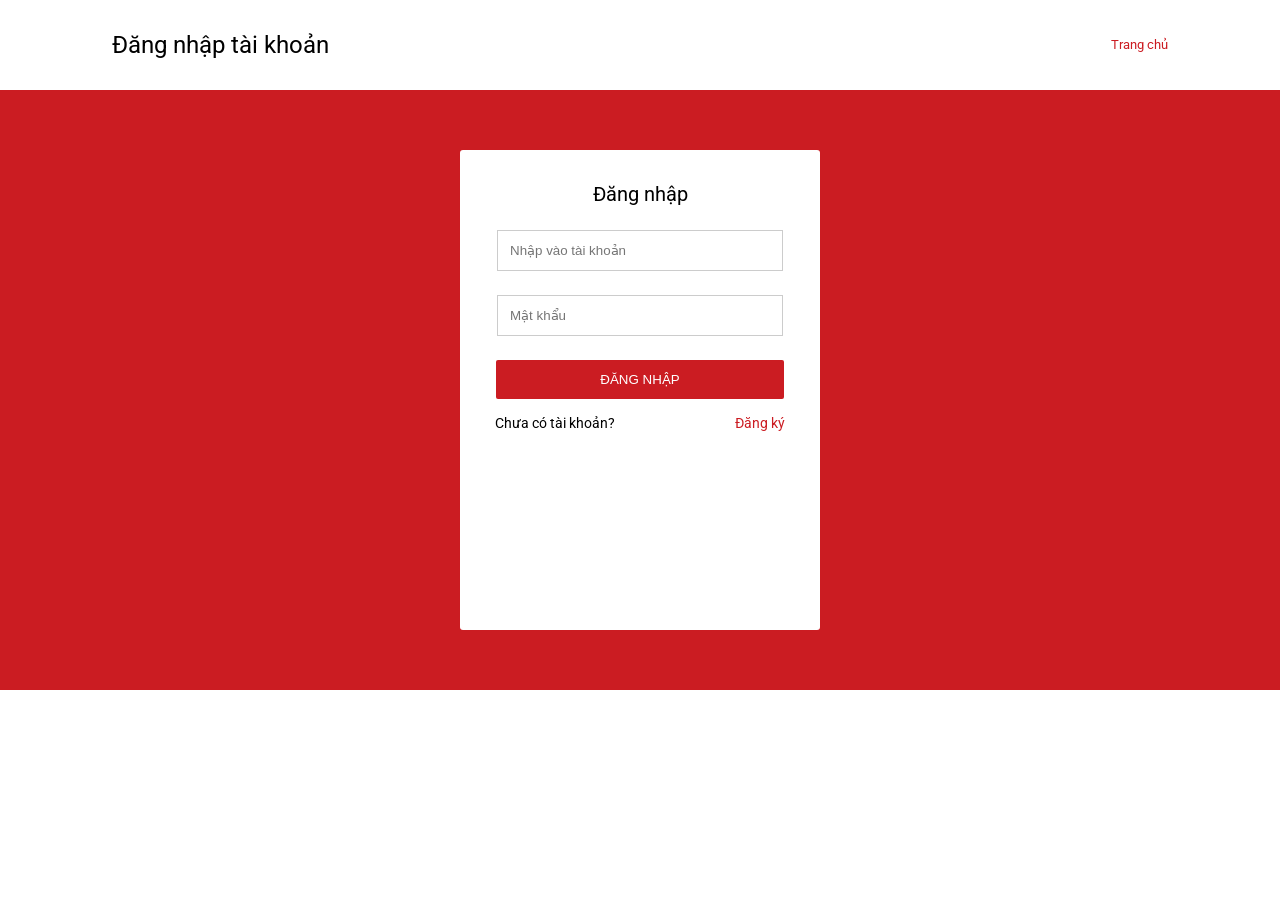
<file: login.html>
<!DOCTYPE html>
<html lang="en">
<head>
    <meta charset="UTF-8">
    <meta http-equiv="X-UA-Compatible" content="IE=edge">
    <meta name="viewport" content="width=device-width, initial-scale=1.0">
    <title>Đăng nhập</title>
    <link href="https://fonts.googleapis.com/css2?family=Roboto:wght@300;400;500;700&display=swap" rel="stylesheet">
	<link rel="stylesheet" href="assets/css/login-register.css">
</head>
<body>
    <div class="container">
        <header id="header">
            <div class="header-content">
                <p class="header-title">
                    Đăng nhập tài khoản
                </p>
                <span class="move-back">
                    <a href="index.html">Trang chủ</a>
                </span>
            </div>
        </header>

        <div id="main">
            <div class="box">
                <form action="">
                    <div class="box-content">
                        <p class="box-title">
                            Đăng nhập
                        </p>
                        <div class="box-type">
                            <input type="text" class="box-input" placeholder="Nhập vào tài khoản" name="user" required>
                        </div>
                        <div class="box-type">
                            <input type="password" class="box-input" placeholder="Mật khẩu" name="password" required>
                        </div>
                        <div class="box-type">
                            <button class="box-btn" type="submit">ĐĂNG NHẬP</button>
                        </div>
                        <div class="box-bottom">
                            <p class="box-text">
                                Chưa có tài khoản?
                            </p>
                            <a href="./register.html" class="box-text ">Đăng ký</a>
                        </div>
                    </div>
                </form>
            </div>
        </div>
        
        <footer id="footer">

        </footer>
    </div>
</body>
</html>
</file>
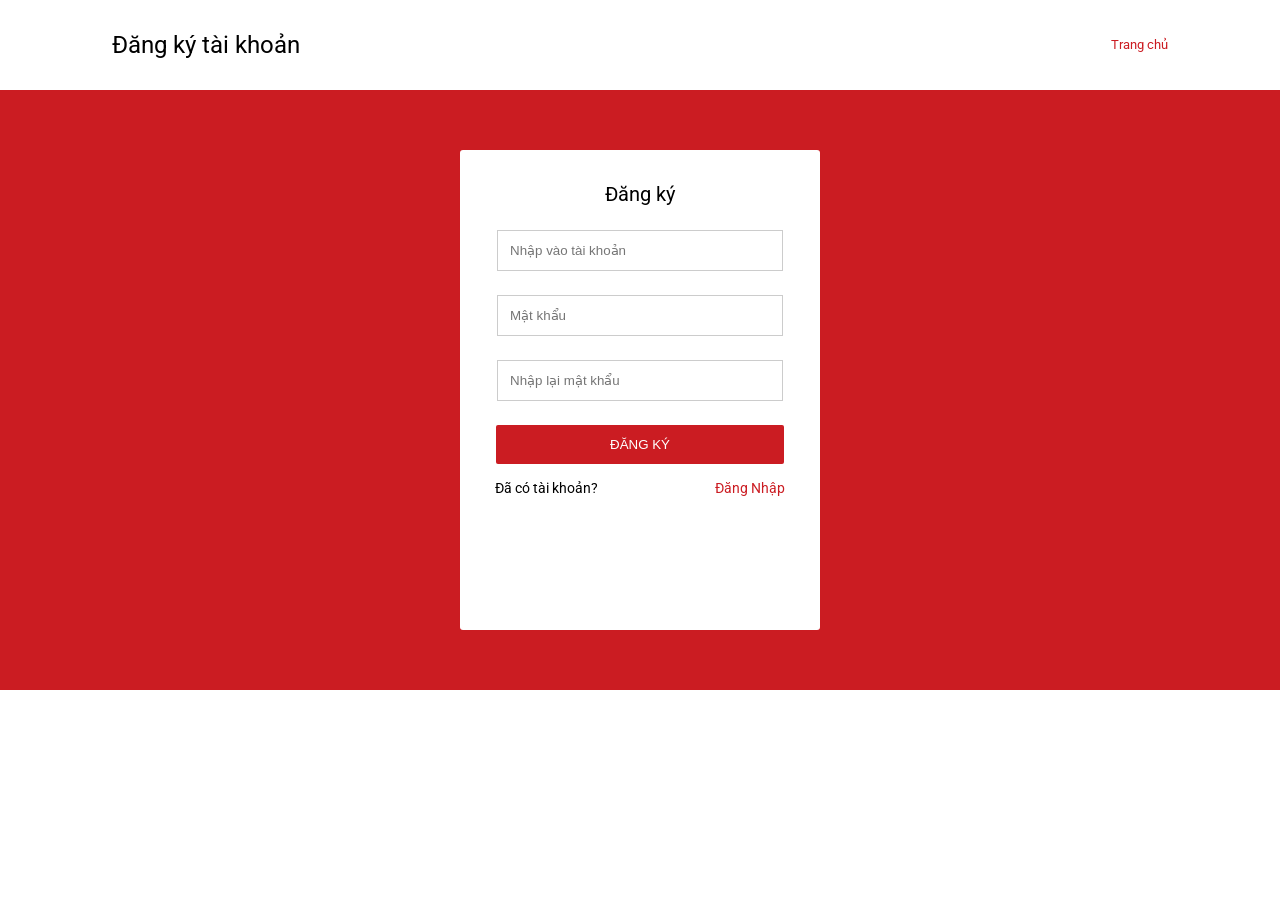
<file: register.html>
<!DOCTYPE html>
<html lang="en">
<head>
    <meta charset="UTF-8">
    <meta http-equiv="X-UA-Compatible" content="IE=edge">
    <meta name="viewport" content="width=device-width, initial-scale=1.0">
    <title>Đăng ký</title>
    <link href="https://fonts.googleapis.com/css2?family=Roboto:wght@300;400;500;700&display=swap" rel="stylesheet">
	<link rel="stylesheet" href="assets/css/login-register.css">
</head>
<body>
    <div class="container">
        <header id="header">
            <div class="header-content">
                <p class="header-title">
                    Đăng ký tài khoản
                </p>
                <span class="move-back">
                    <a href="index.html">Trang chủ</a>
                </span>
            </div>
        </header>

        <div id="main">
            <div class="box">
                <form action="">
                    <div class="box-content">
                        <p class="box-title">
                            Đăng ký
                        </p>
                        <div class="box-type">
                            <input type="text" class="box-input" placeholder="Nhập vào tài khoản" name="user" required>
                        </div>
                        <div class="box-type">
                            <input type="password" class="box-input" placeholder="Mật khẩu" name="password" required>
                        </div>
                        <div class="box-type">
                            <input type="password" class="box-input" placeholder="Nhập lại mật khẩu" name="repassword" required>
                        </div>
                        <div class="box-type">
                            <button class="box-btn" type="submit">ĐĂNG KÝ</button>
                        </div>
                        <div class="box-bottom">
                            <p class="box-text">
                                Đã có tài khoản?
                            </p>
                            <a href="./login.html" class="box-text ">Đăng Nhập</a>
                        </div>
                    </div>
                </form>
            </div>
        </div>
        
        <footer id="footer">

        </footer>
    </div>
</body>
</html>
</file>
<file: assets/css/login-register.css>
:root{
    --primary-color: #cb1c22;
}

*{
    margin: 0;
    padding: 0;
}

html{
    font-family: "Roboto",sans-serif;
	box-sizing: border-box;
}

.container{
    max-width: 100%;
    margin: 0 auto;   
}

#header{
    width: 1100px;
    height: 90px;
    margin: 0 auto;
}

.header-content{
    display: flex;
    justify-content: space-between;
    line-height: 90px;
    margin: 0 auto;
}

.header-title{
    padding-left: 2%;
    font-size: 24px;

}

.move-back{
    padding-right: 2%;
    font-size: 13px;

}

.move-back a{
    text-decoration: none;
    color: var(--primary-color);
}

#main{
    max-width: 100%;
    height: 600px;
    background-color: var(--primary-color);
    margin: auto;
    display: flex;
    justify-content: center;
}

.box{
    position: absolute;
    width: 360px;
    max-width: 100%;
    height: 480px;
    margin:60px;
    text-align: center;
    padding: 0 auto;
    background-color: #fff;
    border-radius: 3px;
}

.box-content{
    padding: 32px;
}

.box-title{
    font-size: 20px;
}

.box-type{
    padding-top: 24px;
}

.box-input{
    width: 260px;
    padding: 12px;
    border: 1px solid #ccc;
}

.box-btn{
    width: 288px;
    padding: 12px;
    background-color: var(--primary-color);
    color: #fff;
    border-radius: 2px;
    border: none;
}

.box-btn:hover{
    opacity: 0.7;
    cursor: pointer;
}

.box-bottom{
    display: flex;
    justify-content: space-between;
    margin-top: 16px;
    font-size: 14px;
    margin-left: 3px;
    margin-right: 3px;
}

.box-bottom a{
    color: var(--primary-color);
    text-decoration: none;
}

.box-bottom a:hover{
    opacity: 0.7;
}
</file>
